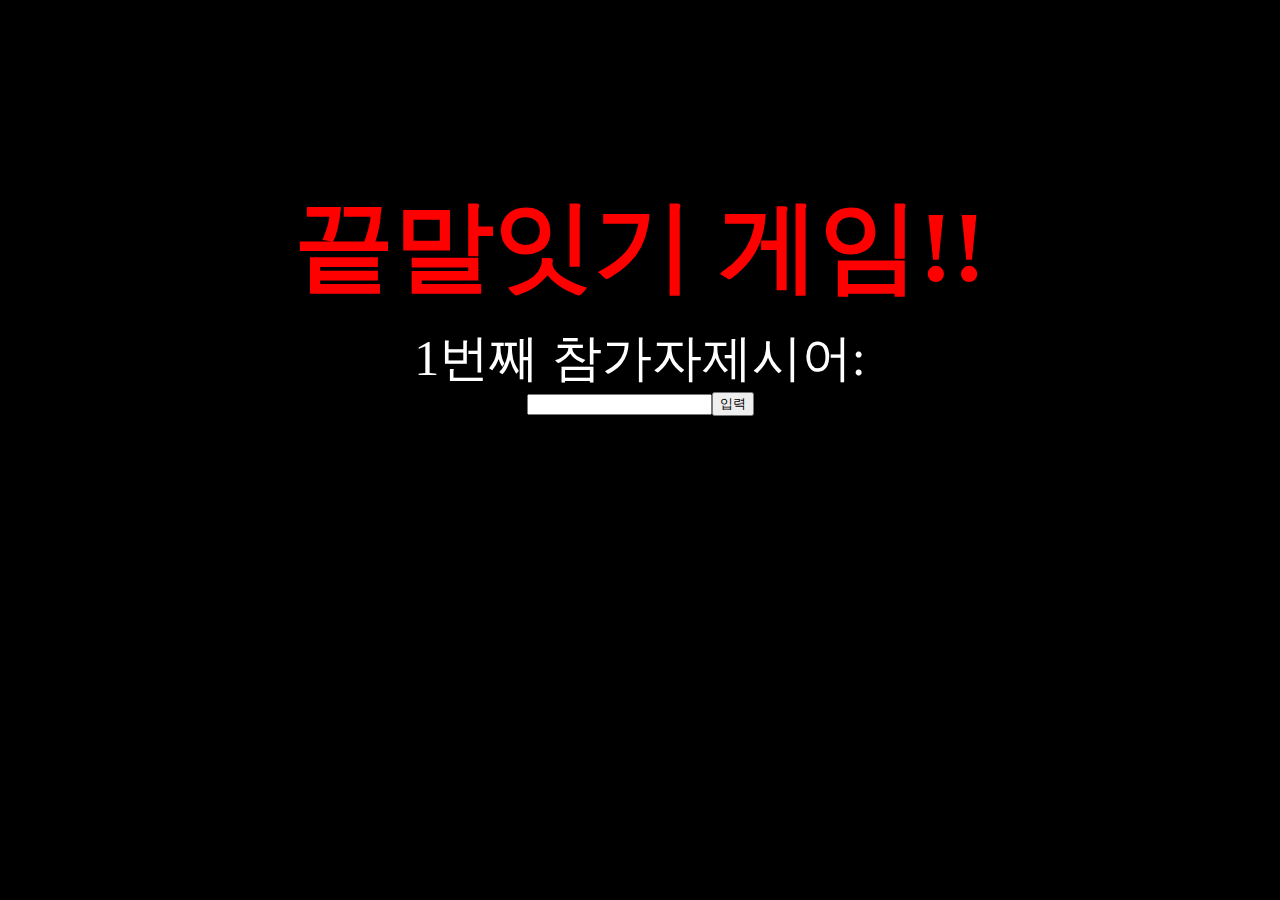
<file: 154. HTML 화면 만들기/index.html>
<!DOCTYPE html>
<html lang="ko">

<head>
    <meta charset="UTF-8">
    <meta http-equiv="X-UA-Compatible" content="IE=edge">
    <meta name="viewport" content="width=device-width, initial-scale=1.0">
    <title>끝말잇기</title>
    <link rel="stylesheet" href="./main.css">
    <script defer src="./main.js"></script>
</head>

<body>
    <header>
        <div><h1>끝말잇기 게임!!</h1></div>
    </header>

    <section class="one">
        <div><span id="order">1</span>번째 참가자</div>
        <div>제시어: <span id="word"></span></div>
    </section>
    
    <section class="two">
        <input type="text">
        <button>입력</button>
    </section>
</body>

</html>
</file>
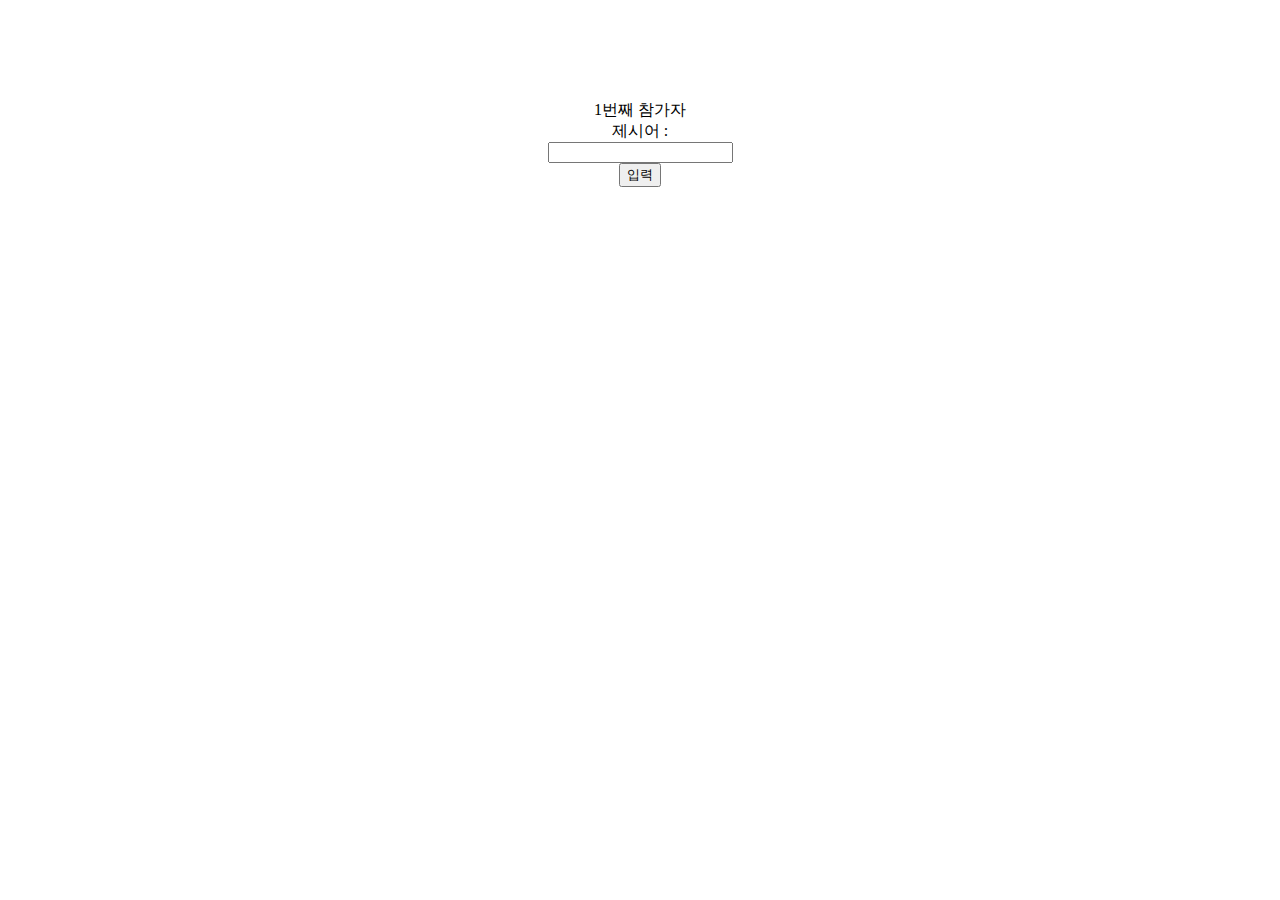
<file: DOM/index.html>
<!DOCTYPE html>
<html lang="en">
<head>
    <meta charset="UTF-8">
    <meta http-equiv="X-UA-Compatible" content="IE=edge">
    <meta name="viewport" content="width=device-width, initial-scale=1.0">
    <title>끝말잇기</title>
    <link rel="stylesheet" href="./main.css">
    <script defer src="./main.js"></script>
</head>
<body>
    <div><span id="order">1</span>번째 참가자</div>
    <div>제시어 : <span id="word"></span> </div>
    <input type="text">
    <button>입력</button>
</body>
</html>
</file>
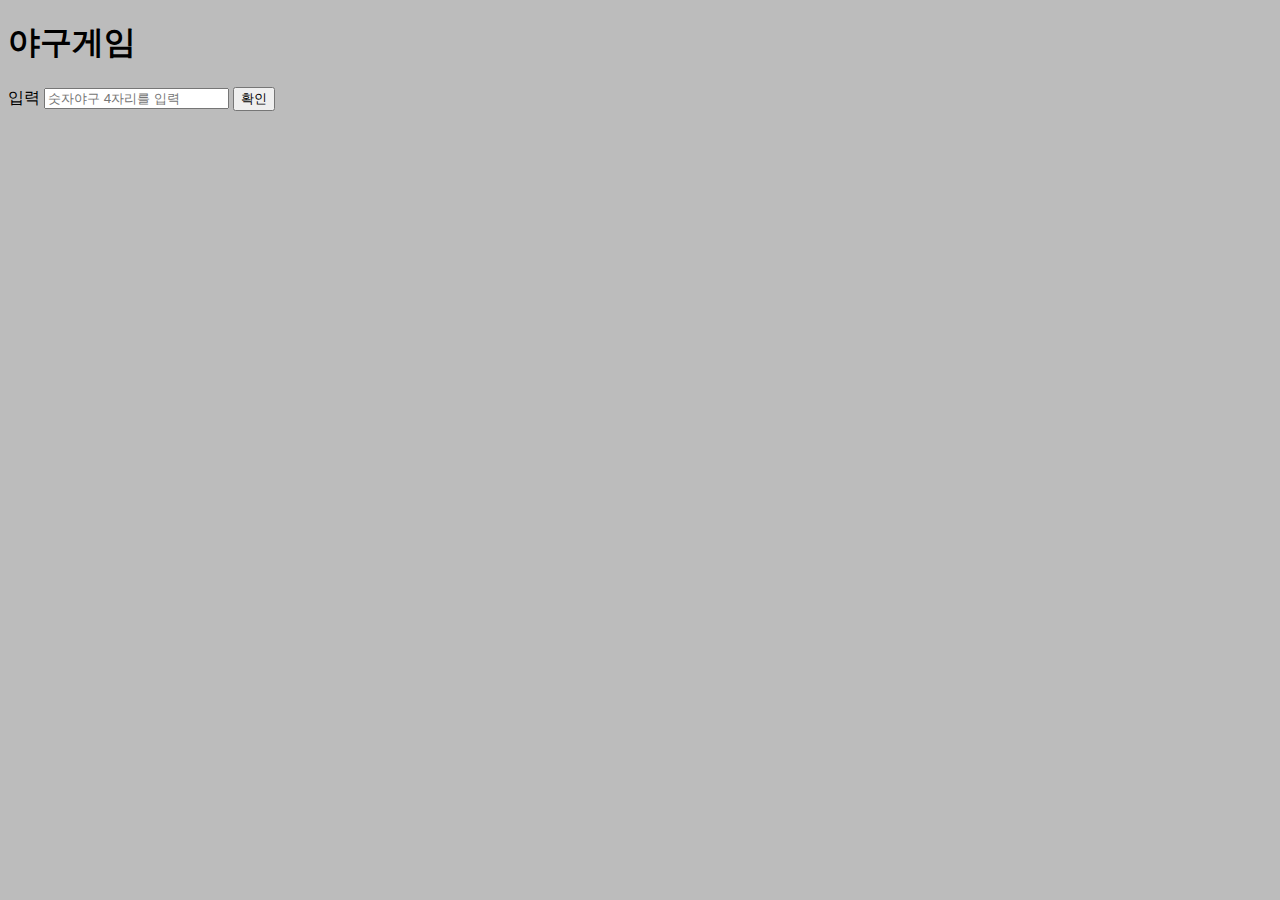
<file: Edc /index.html>
<!DOCTYPE html>
<html lang="en">

<head>
    <meta charset="UTF-8">
    <meta http-equiv="X-UA-Compatible" content="IE=edge">
    <meta name="viewport" content="width=device-width, initial-scale=1.0">
    <title>Document</title>
    <script defer src="./main.js"></script>
    <style>
        html {
            background-color: rgba(116, 116, 116, 0.482);
        }
    </style>
</head>

<body>
    <form action="" id="form">
        <h1>야구게임</h1>
        <label for="input">입력</label>
        <input type="text" id="input" placeholder="숫자야구 4자리를 입력">
        <button id="button">확인</button>
    </form>
</body>

</html>
</file>
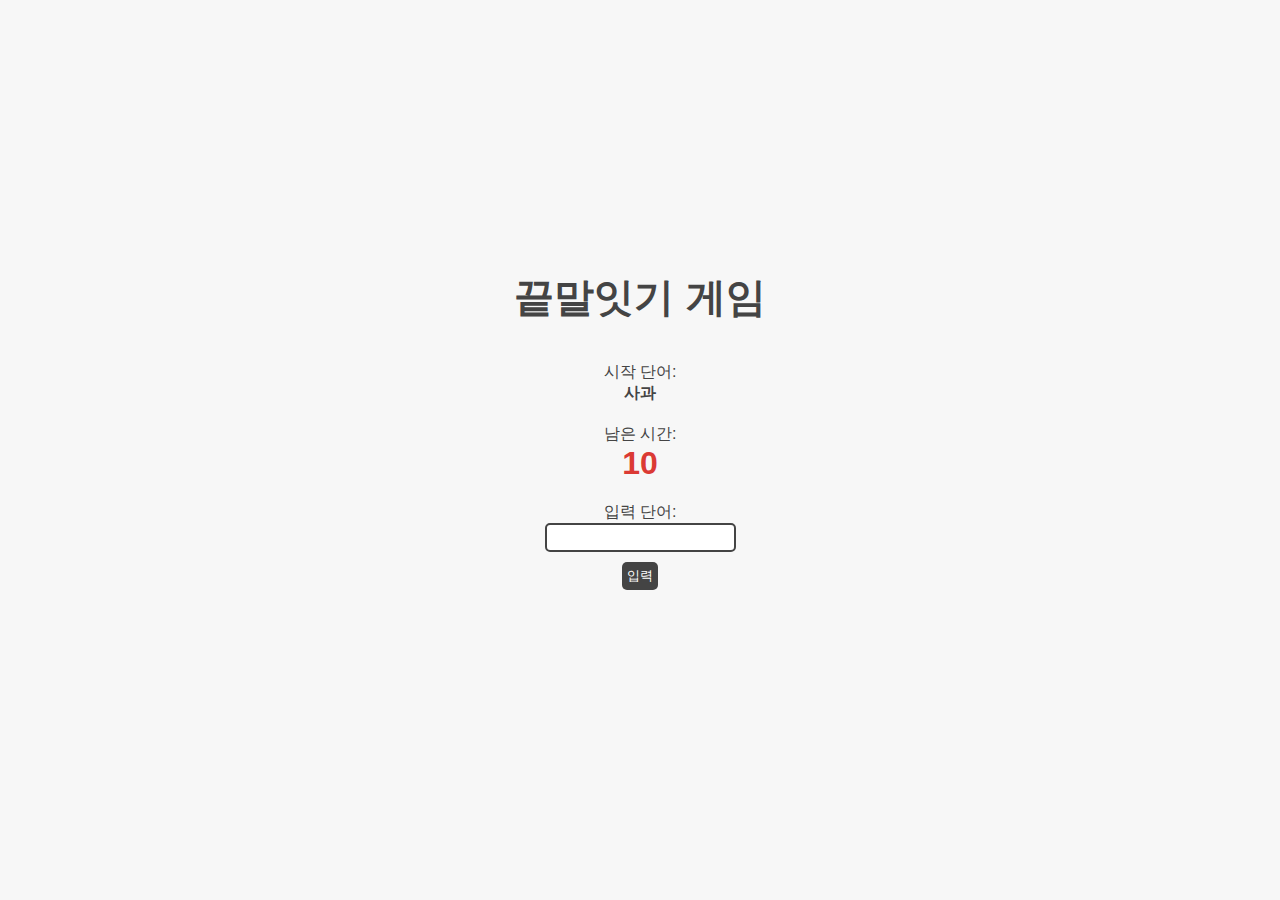
<file: 끝말잇기게임/index.html>
<!DOCTYPE html>
<html>

  <head>
    <meta charset="UTF-8" />
    <title>끝말잇기 게임</title>
    <link rel="stylesheet" href="./main.css">
    <script defer src="./game.js"></script>
  </head>

  <body>
    <h1>끝말잇기 게임</h1>
    <p>시작 단어: <span id="start-word">사과</span></p>
    <p>남은 시간: <span id="timer"></span></p>
    <p>
      입력 단어:
      <input type="text" id="user-input" />
      <button onclick="checkAnswer()">입력</button>
      <button id="retry-button" onclick="retryGame()" style="display: none">
        재도전
      </button>
    </p>

    <p id="result"></p>
</file>
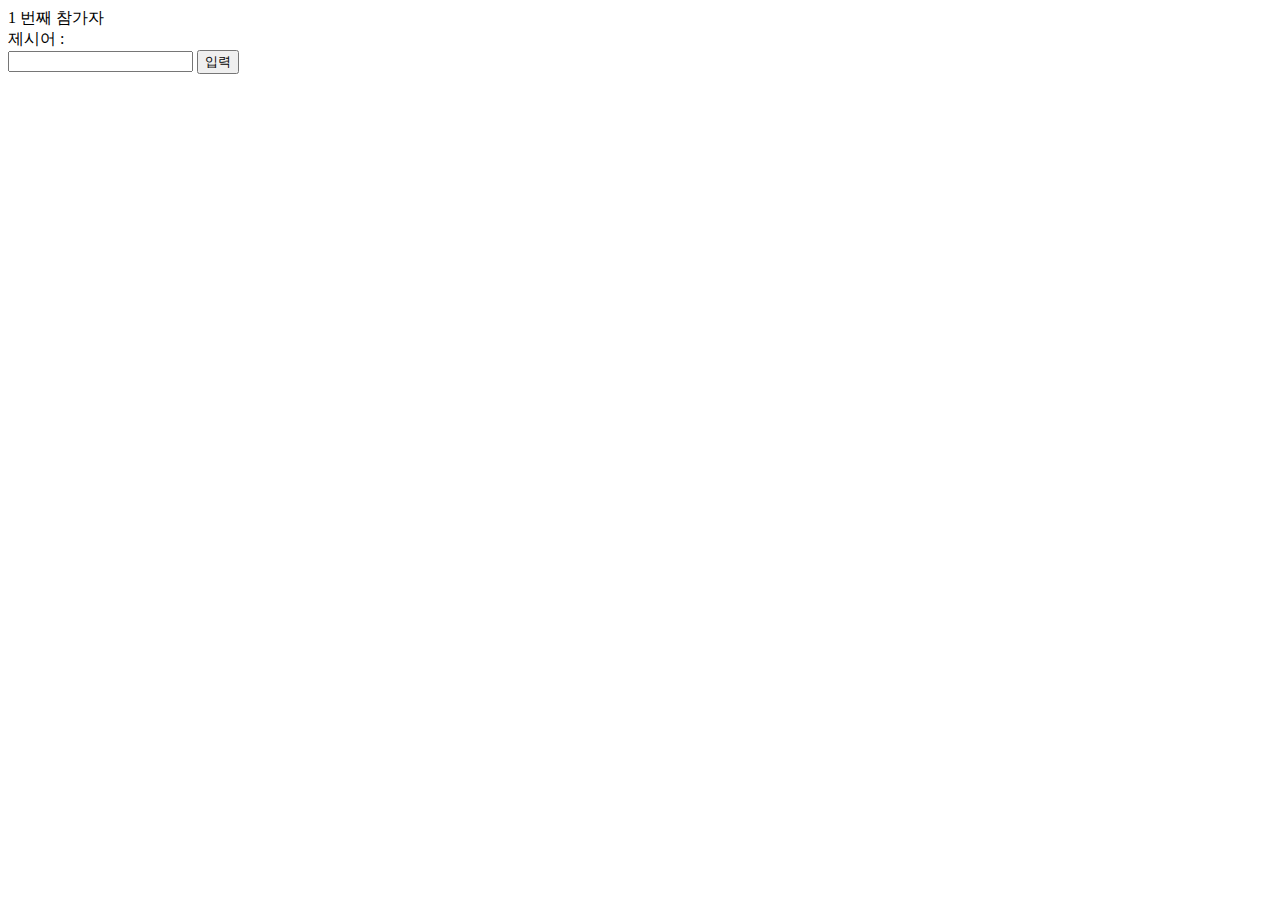
<file: 시험대비/index.html>
<!DOCTYPE html>
<html lang="en">
<head>
    <meta charset="UTF-8">
    <meta http-equiv="X-UA-Compatible" content="IE=edge">
    <meta name="viewport" content="width=device-width, initial-scale=1.0">
    <title>Document</title>
    <script defer src="./test.js"></script>
</head>
<body>
    <div>
        <span id="order">1</span>
        번째 참가자
    </div>

    <div>
        제시어 :
        <span id="word"></span>
    </div>
    <input type="text">
    <button>입력</button>
    
</body>
</html>


<!-- <!DOCTYPE html>
<html lang="en">
<head>
    <meta charset="UTF-8">
    <meta http-equiv="X-UA-Compatible" content="IE=edge">
    <meta name="viewport" content="width=device-width, initial-scale=1.0">
    <title>Document</title>
    <script defer src="./test.js"></script>
</head>

<body>
        
</body>

</html> -->
</file>
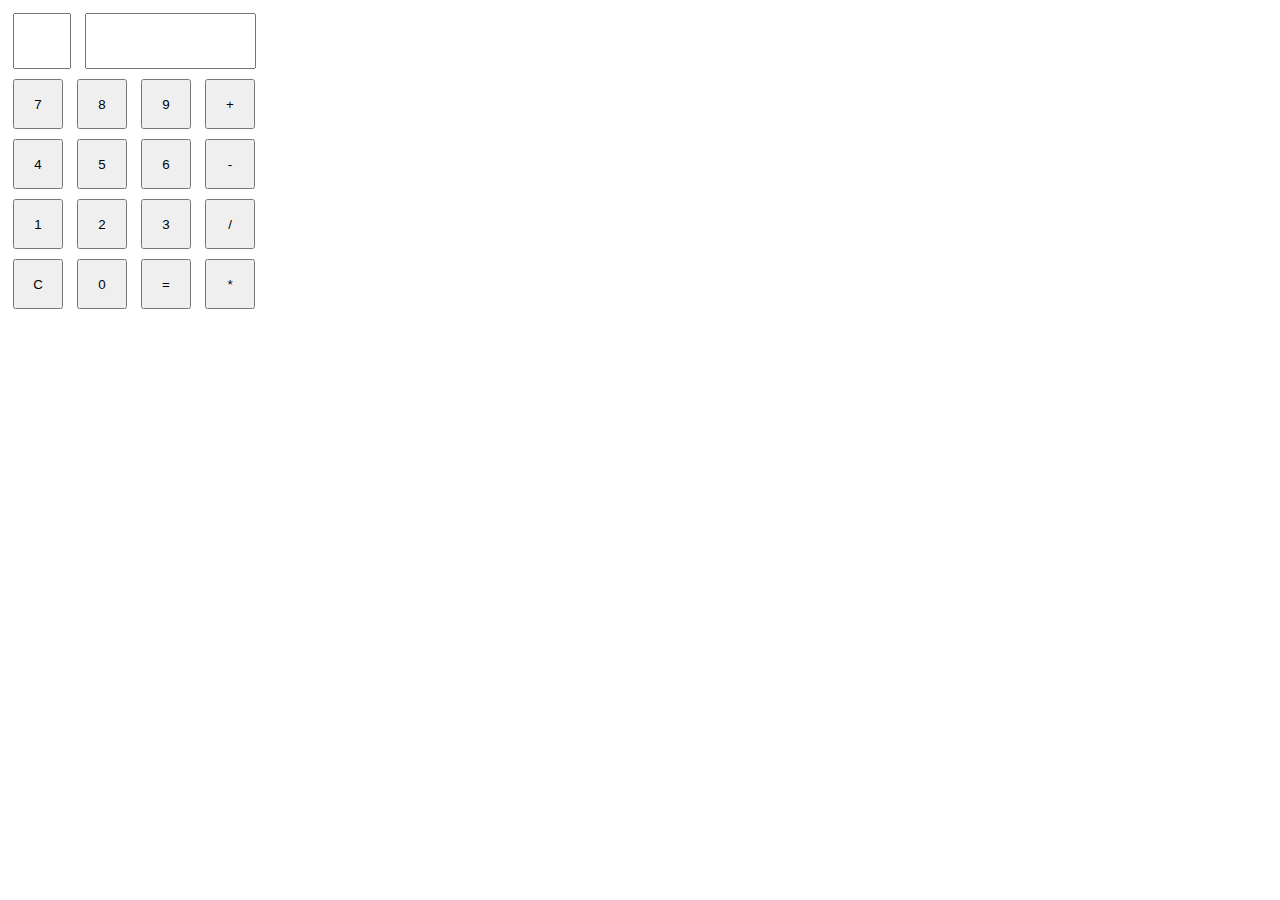
<file: 함수/index.html>
<!DOCTYPE html>
<html lang="ko">
<head>
    <meta charset="UTF-8">
    <meta http-equiv="X-UA-Compatible" content="IE=edge">
    <meta name="viewport" content="width=device-width, initial-scale=1.0">
    <title>Document</title>
    <link rel="stylesheet" href="./main.css">
    <script defer src="./main.js"></script>
</head>
<body>
    <input type="text" readonly id="operator">
    <input type="number" id="result" readonly>

    <div class="row">
        <button id="num-7">7</button>
        <button id="num-8">8</button>
        <button id="num-9">9</button>
        <button id="plus">+</button>
    </div>

    <div class="row">
        <button id="num-4">4</button>
        <button id="num-5">5</button>
        <button id="num-6">6</button>
        <button id="minus">-</button>
    </div>
    
    <div class="row">
        <button id="num-1">1</button>
        <button id="num-2">2</button>
        <button id="num-3">3</button>
        <button id="divide">/</button>
    </div>

    <div class="row">
        <button id="clear">C</button>
        <button id="num-0">0</button>
        <button id="calculate">=</button>
        <button id="multiply">*</button>
    </div>
    
</body>
</html>
</file>
<file: 154. HTML 화면 만들기/main.css>
html {
    font-size: 1px;
    background-color: black;
    transition: font-size 1s;
}


section.one {
    color: white;
    display: flex;
    margin-top: 10px;
    
    justify-content: center;
    align-items: center;
}

section.two {
    color: white;
    display: flex;
    justify-content: center;
    align-items: center;
}
header h1 {
    display: flex;
    justify-content: center;
    align-items: center;
    margin-top: 180px;
    margin-bottom: 0;
    color: red;
}



html:hover {
    font-size: 50px;
}
</file>
<file: DOM/main.css>
html {
    margin: 0 auto;
}

body {
    margin: 100px auto;
    box-sizing: border-box;
    text-align: center;
    display: flex;
    flex-direction: column;
    justify-content: center;
    max-width: 60%;
    align-items: center;
}
</file>
<file: 끝말잇기게임/main.css>
/* 전체 body */
body {
    background-color: #f7f7f7;
    font-family: 'Noto Sans KR', sans-serif;
    color: #444444;
    display: flex;
    flex-direction: column;
    align-items: center;
    justify-content: center;
    height: 100vh;
    margin: 0;
  }
  
  /* 제목 */
  h1 {
    font-size: 2.5rem;
    text-align: center;
    margin-top: 0;
  }
  
  /* 입력란과 버튼 영역 */
  p {
    display: flex;
    flex-direction: column;
    align-items: center;
    justify-content: center;
    margin: 10px;
  }
  
  /* 입력 단어 레이블 */
  label {
    font-weight: bold;
    margin-right: 5px;
  }
  
  /* 입력 단어 입력창 */
  input[type="text"] {
    padding: 5px;
    border-radius: 5px;
    border: 2px solid #444444;
  }
  
  /* 버튼 */
  button {
    padding: 5px;
    margin-top: 10px;
    background-color: #444444;
    color: white;
    border: none;
    border-radius: 5px;
    cursor: pointer;
    transition: 0.3s;
  }
  
  /* 버튼 호버 효과 */
  button:hover {
    background-color: #555555;
  }
  
  /* 결과 메시지 */
  #result {
    margin-top: 20px;
    font-size: 1.5rem;
    font-weight: bold;
    text-align: center;
  }
  
  /* 타이머 */
  #timer {
    font-size: 2rem;
    font-weight: bold;
    color: #db3a34;
  }
  
  /* 시작 단어 */
  #start-word {
    font-weight: bold;
  }
</file>
<file: 함수/main.css>
html {
    box-sizing: border-box;
}

#result {
    width: 163px;
    height: 50px;
    margin: 5px;
    text-align: right;
}

#operator {
    width: 50px;
    height: 50px;
    margin: 5px;
    text-align: center;
}

button {
    width: 50px;
    height: 50px;
    margin: 5px;
}
</file>
